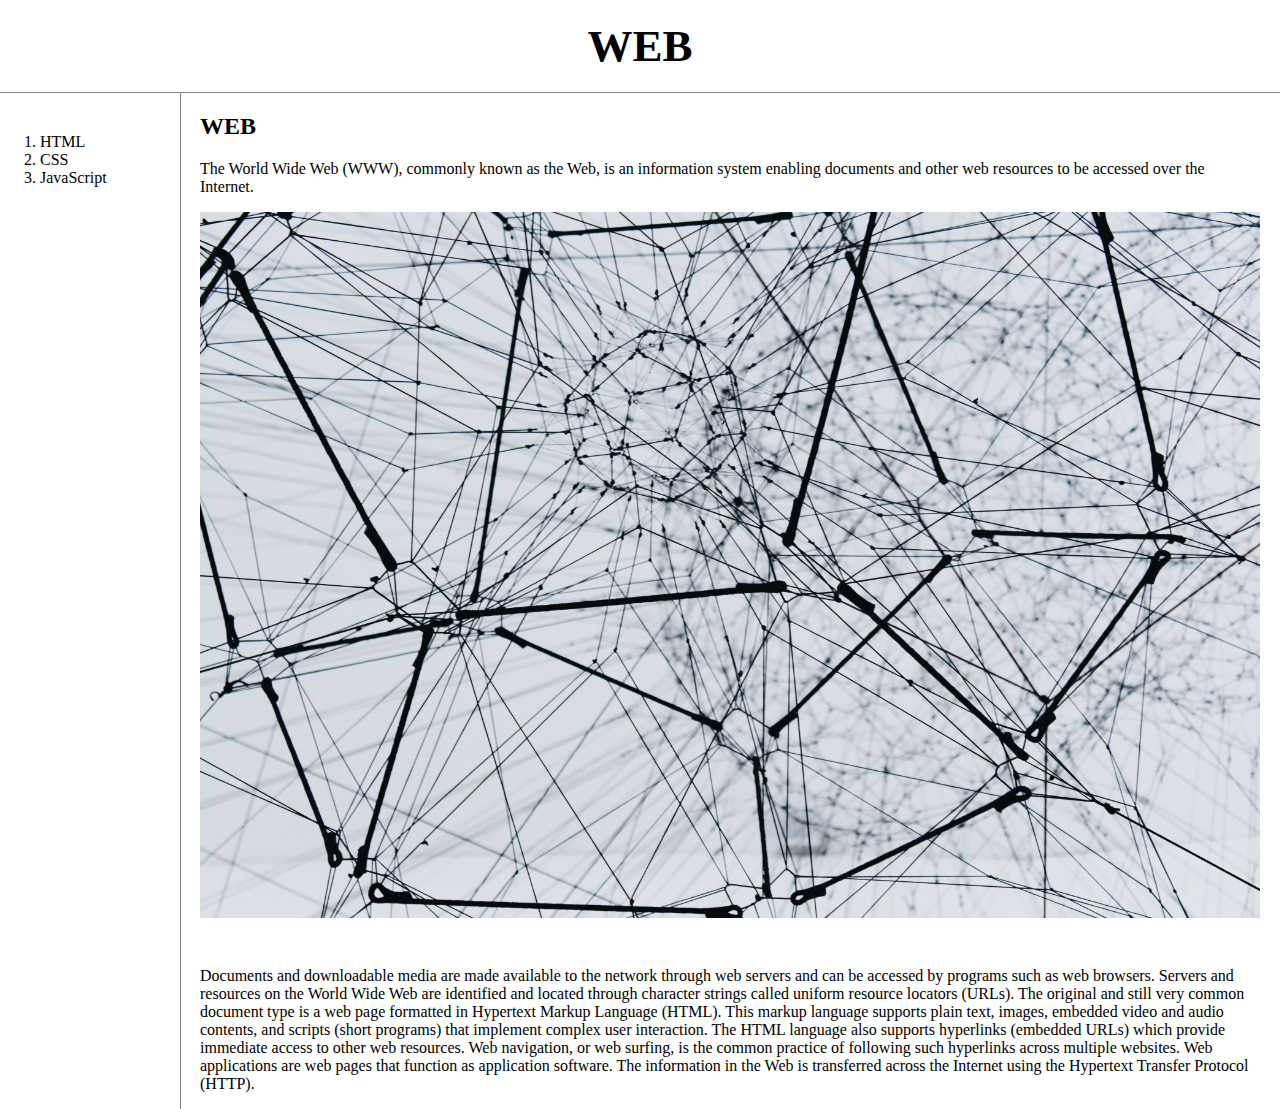
<file: index.html>
<!doctype html>
<html>
    <head>
        <title>WEB</title>
        <meta charset="utf-8">
        <link rel="stylesheet" href="style.css">
    </head>
    <body>
        <h1><a href="index.html">WEB</a></h1>
        <div id="grid">
            <ol>
                <li><a href="1.html" class="saw">HTML</a></li>
                <li><a href="2.html" class="saw active">CSS</a></li>
                <li><a href="3.html">JavaScript</a></li>
            </ol>
            <div id="article">
                <h2>WEB</h2>
                <p>The <a href="https://www.w3.org/standards/" target="_blank" title="web specification">World Wide Web (WWW)</a>, commonly known as the Web, is an information system enabling documents and other web resources to be accessed over the Internet.</p>
                <img src="./images/www.jpg" width="100%">
                <p style="margin-top:45px;">Documents and downloadable media are made available to the network through web servers and can be accessed by programs such as web browsers. Servers and resources on the World Wide Web are identified and located through character strings called uniform resource locators (URLs). The original and still very common document type is a web page formatted in Hypertext Markup Language (HTML). This markup language supports plain text, images, embedded video and audio contents, and scripts (short programs) that implement complex user interaction. The HTML language also supports hyperlinks (embedded URLs) which provide immediate access to other web resources. Web navigation, or web surfing, is the common practice of following such hyperlinks across multiple websites. Web applications are web pages that function as application software. The information in the Web is transferred across the Internet using the Hypertext Transfer Protocol (HTTP).</p>
            </div>
        </div>
    </body>
</html>
</file>
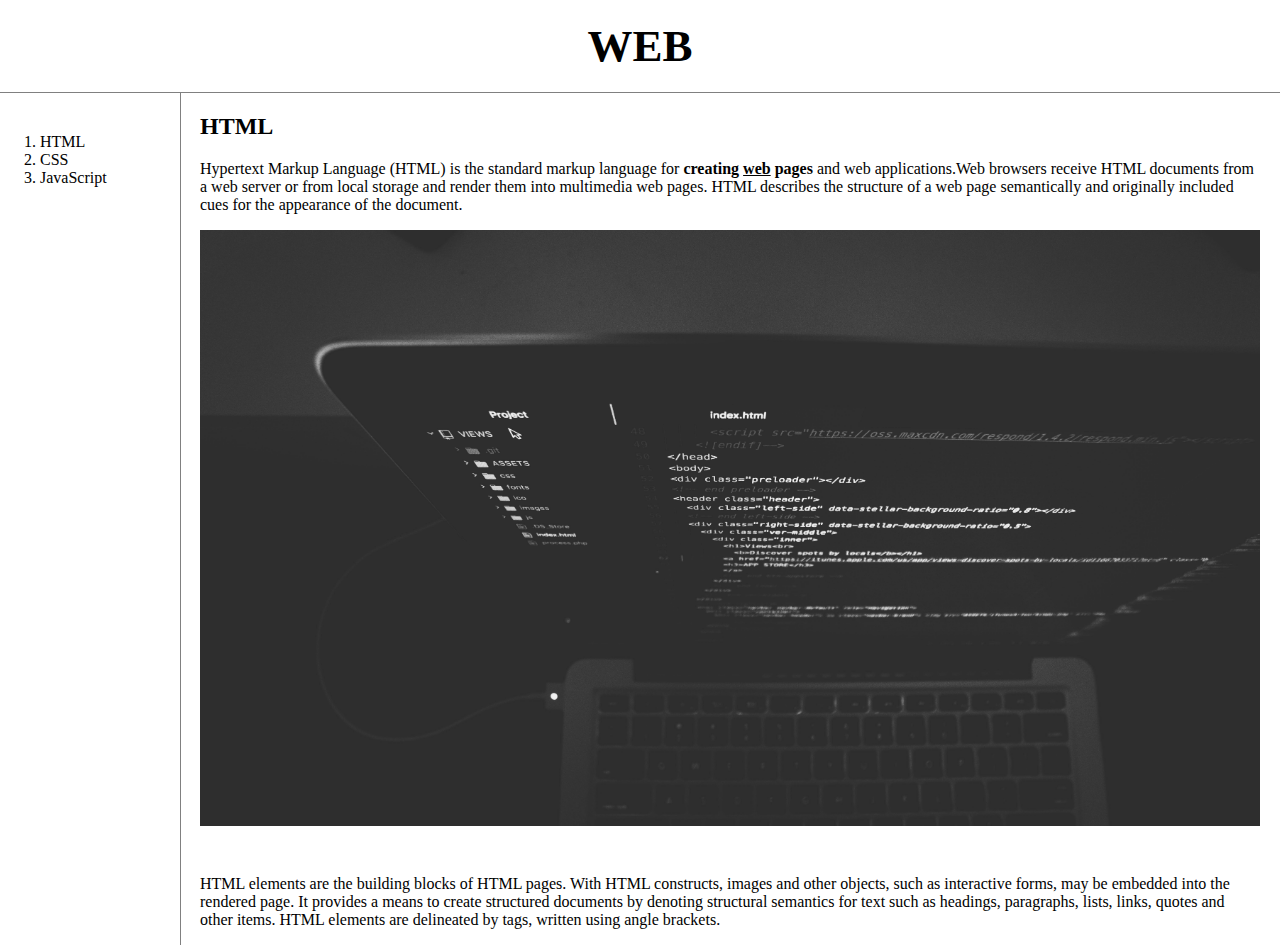
<file: 1.html>
<!doctype html>
<html>
    <head>
        <title>WEB - html</title>
        <meta charset="utf-8">
        <link rel="stylesheet" href="style.css">
    </head>
    <body>
        <h1><a href="index.html">WEB</a></h1>
        <div id="grid">
            <ol>
                <li><a href="1.html">HTML</a></li>
                <li><a href="2.html">CSS</a></li>
                <li><a href="3.html">JavaScript</a></li>
            </ol>
            <div id="article">
                <h2>HTML</h2>
                <p><a href="https://www.w3.org/TR/2011/WD-html5-20110405/" target="_blank" title="html5 specification">Hypertext Markup Language (HTML)</a> is the standard markup language for <strong>creating <u>web</u> pages</strong> and web applications.Web browsers receive HTML documents from a web server or from local storage and render them into multimedia web pages. HTML describes the structure of a web page semantically and originally included cues for the appearance of the document.</p>
                <img src="./images/coding.jpg" width="100%">
                <p style="margin-top:45px;">HTML elements are the building blocks of HTML pages. With HTML constructs, images and other objects, such as interactive forms, may be embedded into the rendered page. It provides a means to create structured documents by denoting structural semantics for text such as headings, paragraphs, lists, links, quotes and other items. HTML elements are delineated by tags, written using angle brackets. </p>
            </div>
        </div>    
    </body>
</html>
</file>
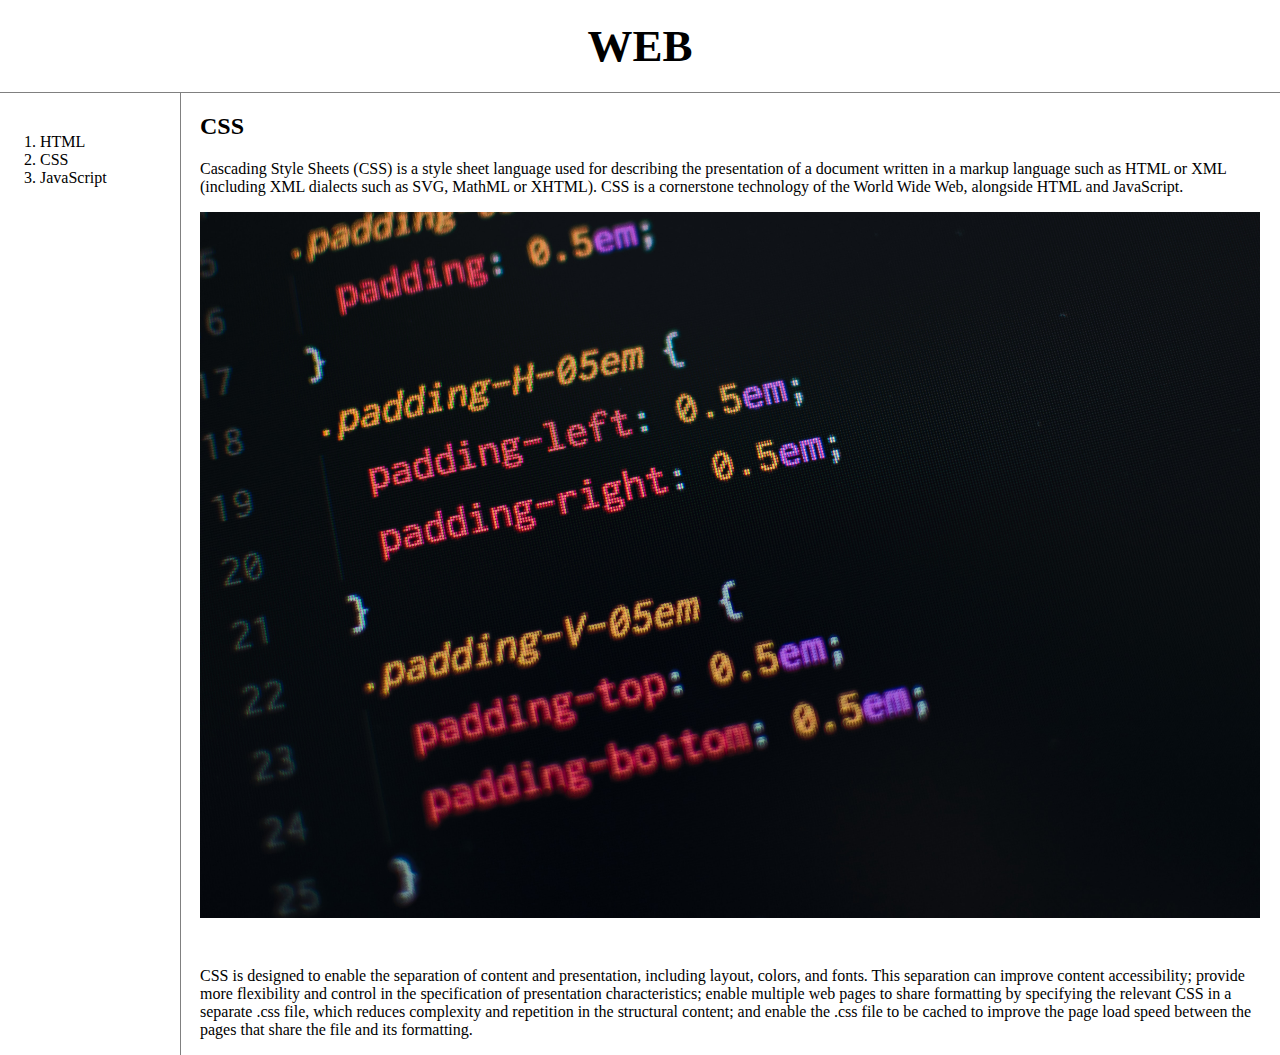
<file: 2.html>
<!doctype html>
<html>
    <head>
        <title>WEB - CSS</title>
        <meta charset="utf-8">
        <link rel="stylesheet" href="style.css">
    </head>
    <body>
        <h1><a href="index.html">WEB</a></h1>
        <div id="grid">
            <ol>
                <li><a href="1.html">HTML</a></li>
                <li><a href="2.html">CSS</a></li>
                <li><a href="3.html">JavaScript</a></li>
            </ol>
            <div id="article">
                <h2>CSS</h2>
                <p><a href="https://www.w3.org/Style/CSS/specs.en.html" target="_blank" title="CSS specification">Cascading Style Sheets (CSS)</a> is a style sheet language used for describing the presentation of a document written in a markup language such as HTML or XML (including XML dialects such as SVG, MathML or XHTML). CSS is a cornerstone technology of the World Wide Web, alongside HTML and JavaScript.</p>
                <img src="./images/CSS.jpg" width="100%">
                <p style="margin-top:45px;">CSS is designed to enable the separation of content and presentation, including layout, colors, and fonts. This separation can improve content accessibility; provide more flexibility and control in the specification of presentation characteristics; enable multiple web pages to share formatting by specifying the relevant CSS in a separate .css file, which reduces complexity and repetition in the structural content; and enable the .css file to be cached to improve the page load speed between the pages that share the file and its formatting. </p>
            </div>
        </div>
    </body>
</html>
</file>
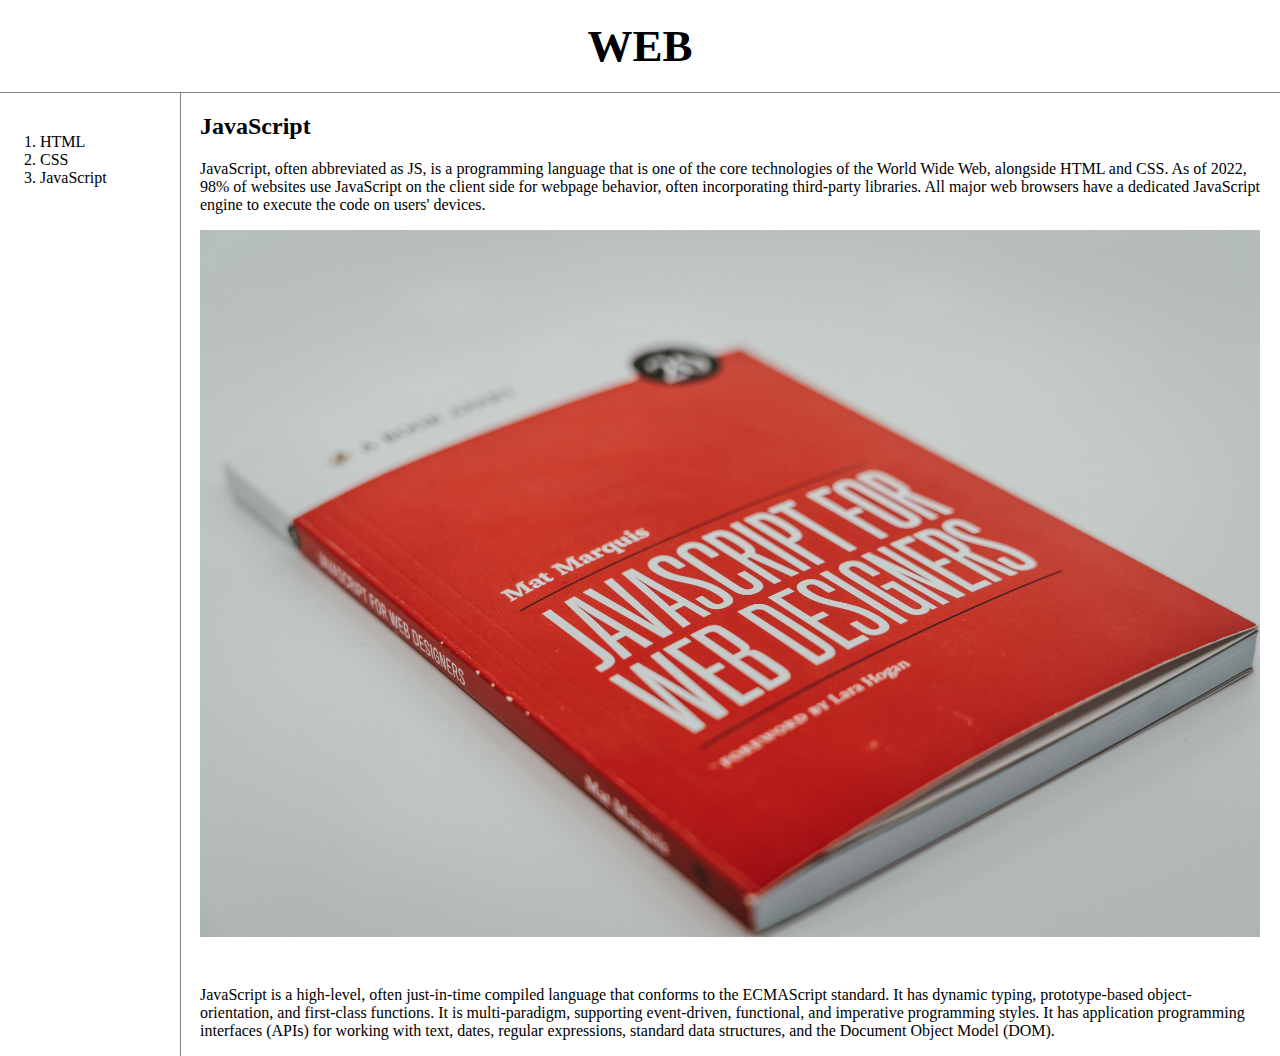
<file: 3.html>
<!doctype html>
<html>
    <head>
        <title>WEB - JavaScript</title>
        <meta charset="utf-8">
        <link rel="stylesheet" href="style.css">
    </head>
    <body>
        <h1><a href="index.html">WEB</a></h1>
        <div id="grid">
            <ol>
                <li><a href="1.html">HTML</a></li>
                <li><a href="2.html">CSS</a></li>
                <li><a href="3.html">JavaScript</a></li>
            </ol>
            <div id="article">
                <h2>JavaScript</h2>
                <p><a href="https://tc39.es/ecma262/" target="_blank" title="JavaScript specification">JavaScript</a>, often abbreviated as JS, is a programming language that is one of the core technologies of the World Wide Web, alongside HTML and CSS. As of 2022, 98% of websites use JavaScript on the client side for webpage behavior, often incorporating third-party libraries. All major web browsers have a dedicated JavaScript engine to execute the code on users' devices.</p>
                <img src="./images/JavaScript.jpg" width="100%">
                <p style="margin-top:45px;">JavaScript is a high-level, often just-in-time compiled language that conforms to the ECMAScript standard. It has dynamic typing, prototype-based object-orientation, and first-class functions. It is multi-paradigm, supporting event-driven, functional, and imperative programming styles. It has application programming interfaces (APIs) for working with text, dates, regular expressions, standard data structures, and the Document Object Model (DOM).</p>
            </div>
        </div>
    </body>
</html>
</file>
<file: style.css>
#grid {
    display: grid;
    grid-template-columns: 180px 1fr;
}
#grid #article {
    padding-left:20px;
    padding-right:20px;
}
body {
    margin : 0;
}
a {
    color:black;
    text-decoration: none;
}
h1 {
    font-size: 45px;
    text-align: center;
    border-bottom: 1px solid gray;
    margin : 0px;
    padding : 20px;
}
#grid ol {
    border-right : 1px solid gray;
    width : 100px;
    margin : 0px;
    padding : 40px;
}
@media (max-width:980px) {
    #grid{
        display: block;
    }
    #grid ol{
        border-right:none;
    }
    h1{
        border-bottom: none;
    }
}
</file>
